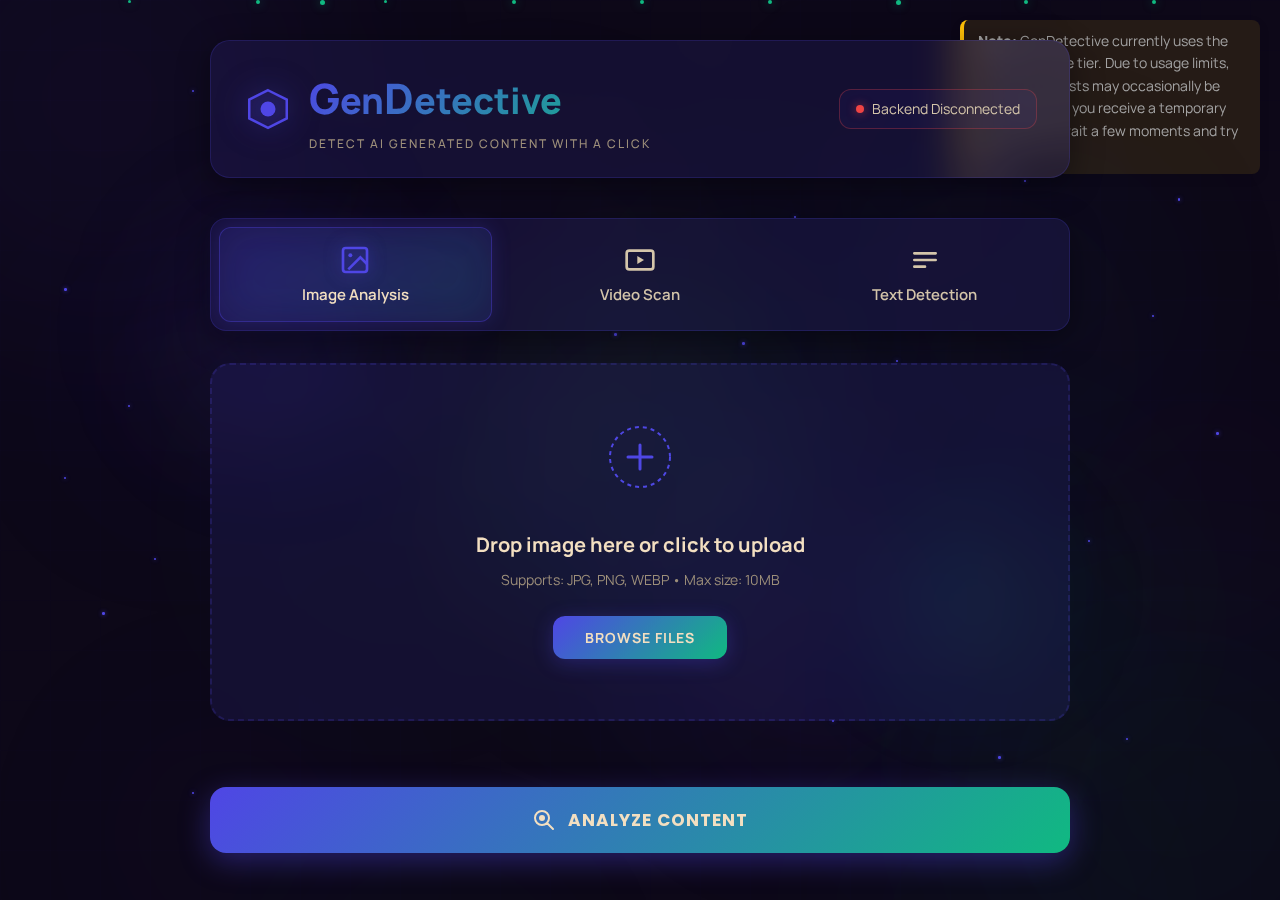
<file: dashboard/index.html>
<!DOCTYPE html>
<html lang="en">
<head>
  <meta charset="UTF-8" />
  <title>GenDetective</title>
  <meta name="viewport" content="width=device-width, initial-scale=1.0" />
  <link rel="preconnect" href="https://fonts.googleapis.com">
  <link rel="preconnect" href="https://fonts.gstatic.com" crossorigin>
  <link href="https://fonts.googleapis.com/css2?family=Poppins:wght@400;500;600;700;800;900&family=Manrope:wght@300;400;500;600;700&display=swap" rel="stylesheet">
  <link rel="stylesheet" href="styles.css" />
</head>

<body>
  <div class="bg-container">
    <div class="gradient-orb orb-1"></div>
    <div class="gradient-orb orb-2"></div>
    <div class="gradient-orb orb-3"></div>
    <div class="gradient-orb orb-4"></div>
    <div class="gradient-orb orb-5"></div>
    <div class="gradient-orb orb-6"></div>
    <div class="gradient-orb orb-7"></div>
    <div class="gradient-orb orb-8"></div>
    <div class="gradient-orb orb-9"></div>
    <div class="gradient-orb orb-10"></div>
    <div class="gradient-orb orb-11"></div>
    <div class="gradient-orb orb-12"></div>
    <div class="gradient-orb orb-13"></div>
    <div class="gradient-orb orb-14"></div>
    <div class="gradient-orb orb-15"></div>
    <div class="gradient-orb orb-16"></div>
    <div class="gradient-orb orb-17"></div>
    <div class="gradient-orb orb-18"></div>
    <div class="gradient-orb orb-19"></div>
    <div class="gradient-orb orb-20"></div>
    <div class="gradient-orb orb-21"></div>
    <div class="gradient-orb orb-22"></div>
    <div class="gradient-orb orb-23"></div>
    <div class="gradient-orb orb-24"></div>
    <div class="grid-overlay"></div>
    <div class="noise-overlay"></div>
    <div class="scan-line"></div>
    <div class="api-notice-floating">
    <strong><b>Note: </b></strong>  GenDetective currently uses the Gemini API free tier. 
    Due to usage limits, analysis requests may occasionally be rate-limited. 
    If you receive a temporary error, please wait a few moments and try again.
    </div>
  </div>

  <div class="particles">
    <div class="particle"></div>
    <div class="particle"></div>
    <div class="particle"></div>
    <div class="particle"></div>
    <div class="particle"></div>
    <div class="particle"></div>
    <div class="particle"></div>
    <div class="particle"></div>
    <div class="particle"></div>
    <div class="particle"></div>
  </div>

  <div class="stars">
    <div class="star"></div>
    <div class="star"></div>
    <div class="star"></div>
    <div class="star"></div>
    <div class="star"></div>
    <div class="star"></div>
    <div class="star"></div>
    <div class="star"></div>
    <div class="star"></div>
    <div class="star"></div>
    <div class="star"></div>
    <div class="star"></div>
    <div class="star"></div>
    <div class="star"></div>
    <div class="star"></div>
    <div class="star"></div>
    <div class="star"></div>
    <div class="star"></div>
    <div class="star"></div>
    <div class="star"></div>
    <div class="star"></div>
    <div class="star"></div>
    <div class="star"></div>
    <div class="star"></div>
    <div class="star"></div>
    <div class="star"></div>
    <div class="star"></div>
    <div class="star"></div>
    <div class="star"></div>
    <div class="star"></div>
    <div class="star"></div>
    <div class="star"></div>
    <div class="star"></div>
    <div class="star"></div>
    <div class="star"></div>
    <div class="star"></div>
    <div class="star"></div>
    <div class="star"></div>
    <div class="star"></div>
    <div class="star"></div>
  </div>

  <div class="container">
    
    <!-- Header Section -->
    <header class="header">
      <div class="logo-section">
        <div class="logo-icon">
          <svg viewBox="0 0 40 40" fill="none" xmlns="http://www.w3.org/2000/svg">
            <path d="M20 5L35 12.5V27.5L20 35L5 27.5V12.5L20 5Z" stroke="url(#gradient1)" stroke-width="2" fill="url(#gradient2)"/>
            <circle cx="20" cy="20" r="6" fill="url(#gradient3)"/>
            <defs>
              <linearGradient id="gradient1" x1="5" y1="5" x2="35" y2="35">
                <stop offset="0%" stop-color="#4F46E5"/>
                <stop offset="100%" stop-color="#10b981"/>
              </linearGradient>
              <linearGradient id="gradient2" x1="5" y1="5" x2="35" y2="35">
                <stop offset="0%" stop-color="#4F46E5" stop-opacity="0.1"/>
                <stop offset="100%" stop-color="#10b981" stop-opacity="0.1"/>
              </linearGradient>
              <linearGradient id="gradient3" x1="14" y1="14" x2="26" y2="26">
                <stop offset="0%" stop-color="#4F46E5"/>
                <stop offset="100%" stop-color="#10b981"/>
              </linearGradient>
            </defs>
          </svg>
        </div>
        <div class="logo-text">
          <h1 class="logo-title"><span class="logo-capital">G</span>en<span class="logo-capital">D</span>etective</h1>
          <p class="logo-subtitle">Detect AI Generated content with a click</p>
        </div>
      </div>
      
      <div class="header-actions">
        
        <div class="status-indicator backend-status" id="backend-status">
          <div class="status-dot backend-dot"></div>
          <span id="backend-status-text">Checking Backend...</span>
        </div>
      </div>
    </header>

    <!-- Main Content Wrapper -->
    <div class="main-content-wrapper">
      
      <!-- Left Panel-->
      <div class="left-panel" id="left-panel">
        
        <div class="tabs-wrapper">
          <div class="tabs">
            <button class="tab active" data-mode="image">
              <div class="tab-icon">
                <svg width="24" height="24" viewBox="0 0 24 24" fill="none">
                  <rect x="3" y="3" width="18" height="18" rx="2" stroke="currentColor" stroke-width="2"/>
                  <circle cx="8.5" cy="8.5" r="1.5" fill="currentColor"/>
                  <path d="M21 15L16 10L7 19" stroke="currentColor" stroke-width="2"/>
                </svg>
              </div>
              <span>Image Analysis</span>
              <div class="tab-glow"></div>
            </button>
            
            <button class="tab" data-mode="video">
              <div class="tab-icon">
                <svg width="24" height="24" viewBox="0 0 24 24" fill="none">
                  <rect x="2" y="5" width="20" height="14" rx="2" stroke="currentColor" stroke-width="2"/>
                  <path d="M10 9L15 12L10 15V9Z" fill="currentColor"/>
                </svg>
              </div>
              <span>Video Scan</span>
              <div class="tab-glow"></div>
            </button>
            
            <button class="tab" data-mode="text">
              <div class="tab-icon">
                <svg width="24" height="24" viewBox="0 0 24 24" fill="none">
                  <path d="M4 7H20M4 12H20M4 17H12" stroke="currentColor" stroke-width="2" stroke-linecap="round"/>
                </svg>
              </div>
              <span>Text Detection</span>
              <div class="tab-glow"></div>
            </button>
          </div>
          <div class="tab-indicator"></div>
        </div>

        <div class="panels-container">
          
          <!-- IMAGE PANEL -->
          <div class="panel active" id="panel-image">
            <div class="upload-zone" id="image-upload-zone">
              <input type="file" id="image-input" accept="image/*" hidden />
              <div class="upload-content">
                <div class="upload-icon">
                  <svg width="64" height="64" viewBox="0 0 64 64" fill="none">
                    <circle cx="32" cy="32" r="30" stroke="url(#uploadGrad)" stroke-width="2" stroke-dasharray="4 4"/>
                    <path d="M32 20V44M20 32H44" stroke="url(#uploadGrad)" stroke-width="3" stroke-linecap="round"/>
                    <defs>
                      <linearGradient id="uploadGrad" x1="0" y1="0" x2="64" y2="64">
                        <stop offset="0%" stop-color="#4F46E5"/>
                        <stop offset="100%" stop-color="#10b981"/>
                      </linearGradient>
                    </defs>
                  </svg>
                </div>
                <h3 class="upload-title">Drop image here or click to upload</h3>
                <p class="upload-subtitle">Supports: JPG, PNG, WEBP • Max size: 10MB</p>
                <button class="browse-btn" onclick="document.getElementById('image-input').click()">
                  Browse Files
                </button>
              </div>
            </div>
            <div class="preview-container hidden" id="image-preview-container">
              <img id="image-preview" class="preview-media" alt="Preview"/>
              <button class="remove-btn" id="remove-image">
                <svg width="20" height="20" viewBox="0 0 20 20" fill="none">
                  <path d="M15 5L5 15M5 5L15 15" stroke="currentColor" stroke-width="2" stroke-linecap="round"/>
                </svg>
              </button>
              <div class="preview-overlay">
                <div class="file-info">
                  <span id="image-filename">image.png</span>
                  <span id="image-size">2.4 MB</span>
                </div>
              </div>
            </div>
          </div>

          <!-- VIDEO PANEL -->
          <div class="panel" id="panel-video">
            <div class="upload-zone" id="video-upload-zone">
              <input type="file" id="video-input" accept="video/*" hidden />
              <div class="upload-content">
                <div class="upload-icon">
                  <svg width="64" height="64" viewBox="0 0 64 64" fill="none">
                    <circle cx="32" cy="32" r="30" stroke="url(#uploadGrad2)" stroke-width="2" stroke-dasharray="4 4"/>
                    <path d="M28 22L42 32L28 42V22Z" fill="url(#uploadGrad2)"/>
                    <defs>
                      <linearGradient id="uploadGrad2" x1="0" y1="0" x2="64" y2="64">
                        <stop offset="0%" stop-color="#4F46E5"/>
                        <stop offset="100%" stop-color="#10b981"/>
                      </linearGradient>
                    </defs>
                  </svg>
                </div>
                <h3 class="upload-title">Drop video here or click to upload</h3>
                <p class="upload-subtitle">Supports: MP4, WEBM, MOV • Max size: 50MB</p>
                <button class="browse-btn" onclick="document.getElementById('video-input').click()">
                  Browse Files
                </button>
              </div>
            </div>
            <div class="preview-container hidden" id="video-preview-container">
              <video id="video-preview" controls class="preview-media"></video>
              <button class="remove-btn" id="remove-video">
                <svg width="20" height="20" viewBox="0 0 20 20" fill="none">
                  <path d="M15 5L5 15M5 5L15 15" stroke="currentColor" stroke-width="2" stroke-linecap="round"/>
                </svg>
              </button>
              <div class="preview-overlay">
                <div class="file-info">
                  <span id="video-filename">video.mp4</span>
                  <span id="video-size">15.2 MB</span>
                </div>
              </div>
            </div>
          </div>

          <!-- TEXT PANEL -->
          <div class="panel" id="panel-text">
            <div class="text-editor">
              <div class="editor-toolbar">
                <div class="char-counter">
                  <span id="char-count">0</span> characters
                </div>
                <button class="clear-btn" id="clear-text">
                  <svg width="16" height="16" viewBox="0 0 16 16" fill="none">
                    <path d="M13 3L3 13M3 3L13 13" stroke="currentColor" stroke-width="2" stroke-linecap="round"/>
                  </svg>
                  Clear
                </button>
              </div>
              <textarea id="text-input" placeholder="Paste or type text content here for AI-generation analysis..."></textarea>
            </div>
          </div>
        </div>

        <button id="analyze-btn" class="analyze-btn">
          <span class="btn-content">
            <svg class="btn-icon" width="24" height="24" viewBox="0 0 24 24" fill="none">
              <path d="M21 21L15 15M17 10C17 13.866 13.866 17 10 17C6.13401 17 3 13.866 3 10C3 6.13401 6.13401 3 10 3C13.866 3 17 6.13401 17 10Z" stroke="currentColor" stroke-width="2" stroke-linecap="round"/>
              <circle cx="10" cy="10" r="3" fill="currentColor"/>
            </svg>
            <span class="btn-text">Analyze Content</span>
          </span>
          <div class="btn-glow"></div>
        </button>

      </div>

      <!-- Right Panel-->
      <div class="right-panel hidden" id="right-panel">
        <div id="result" class="result">
          <div class="result-header">
            <h3>Detection Results</h3>
            <button class="close-result" id="close-result">
              <svg width="20" height="20" viewBox="0 0 20 20" fill="none">
                <path d="M15 5L5 15M5 5L15 15" stroke="currentColor" stroke-width="2" stroke-linecap="round"/>
              </svg>
            </button>
          </div>
          
          <div class="result-body">
            <div class="classification-badge" id="classification-badge">
              <span id="classification-text">AI Generated</span>
            </div>
            
            <div class="confidence-section">
              <div class="confidence-label">
                <span>Confidence Score</span>
                <span class="confidence-value" id="confidence-value">0%</span>
              </div>
              <div class="confidence-bar">
                <div class="confidence-fill" id="confidence-fill"></div>
                <div class="confidence-marker" id="confidence-marker"></div>
              </div>
            </div>

            <div class="justification-section">
              <h4>Analysis Details</h4>
              <p id="justification-text"></p>
            </div>

            <div class="result-meta">
              <div class="meta-item">
                <svg width="16" height="16" viewBox="0 0 16 16" fill="none">
                  <circle cx="8" cy="8" r="6" stroke="currentColor" stroke-width="1.5"/>
                  <path d="M8 4V8L11 10" stroke="currentColor" stroke-width="1.5" stroke-linecap="round"/>
                </svg>
                <span id="analysis-time">Analysis time: 1.2s</span>
              </div>
              <div class="meta-item">
                <svg width="16" height="16" viewBox="0 0 16 16" fill="none">
                  <path d="M8 2L10 6L14 6.5L11 9.5L12 14L8 11.5L4 14L5 9.5L2 6.5L6 6L8 2Z" stroke="currentColor" stroke-width="1.5"/>
                </svg>
              </div>
            </div>
          </div>
        </div>
      </div>

    </div>

    <div class="loading-overlay hidden" id="loading">
      <div class="loading-content">
        <div class="loading-spinner">
          <div class="spinner-ring"></div>
          <div class="spinner-ring"></div>
          <div class="spinner-ring"></div>
        </div>
        <h3 class="loading-text">Analyzing Content</h3>
        <p class="loading-subtitle">Running AI detection algorithms...</p>
        <div class="progress-bar">
          <div class="progress-fill" id="progress"></div>
        </div>
      </div>
    </div>

  </div>

  <script src="app.js"></script>
</body>
</html>
</file>
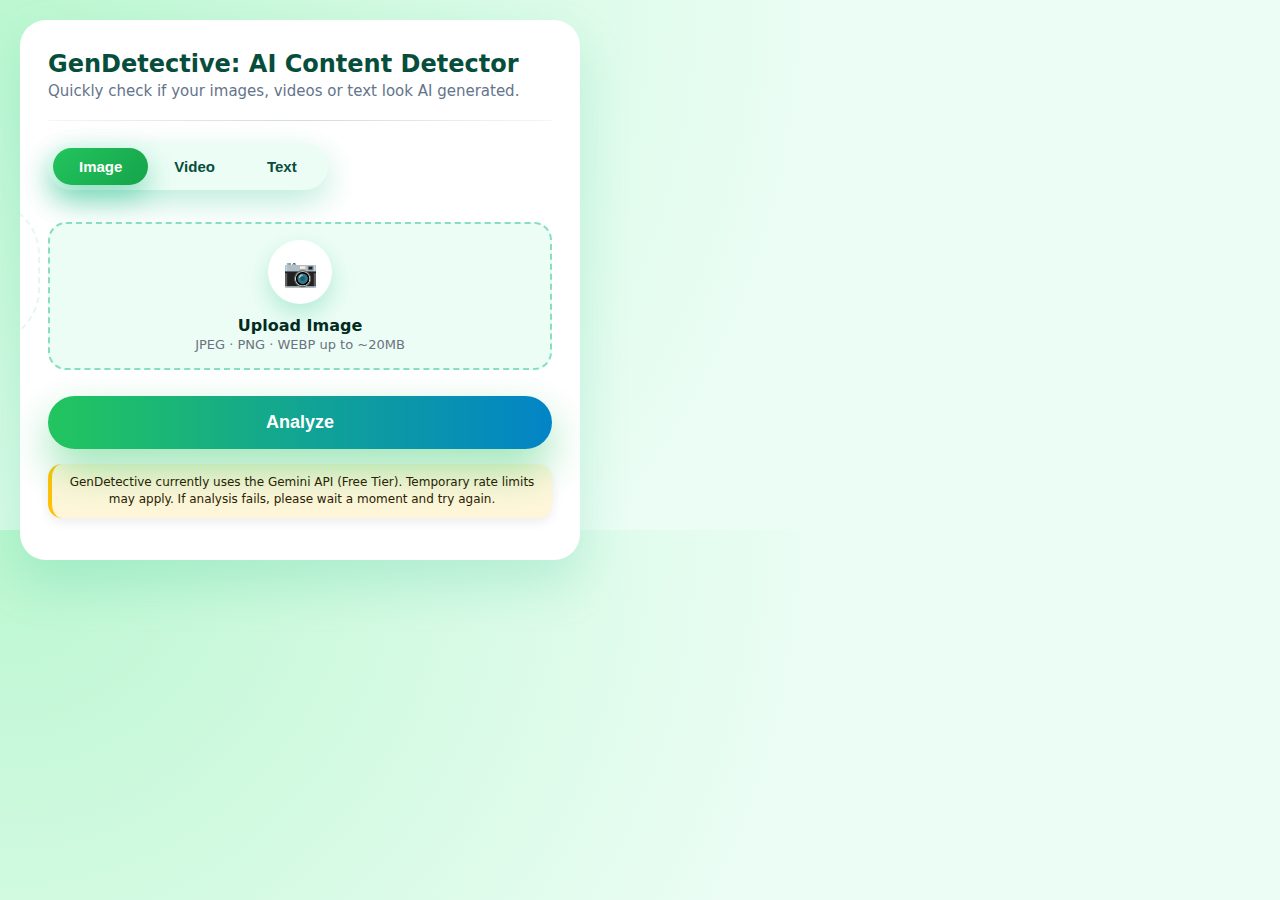
<file: popup.html>
<!DOCTYPE html>
<html lang="en">
<head>
  <meta charset="UTF-8" />
  <title>GenDetective: AI Content Detector</title>
  <meta name="viewport" content="width=device-width, initial-scale=1.0" />
  <style>
  :root {
    --primary: #10b981;
    --primary-dark: #059669;
    --primary-soft: #d1fae5;
    --bg-soft: #ecfdf5;
    --accent: #22c55e;
    --danger: #ef4444;
    --neutral: #64748b;
    --card-radius: 26px;
  }

  * {
    box-sizing: border-box;
  }

  body {
    margin: 0;
    padding: 20px;
    width: 600px;             
    height: 530px;              
    font-family: "Inter", system-ui, sans-serif;
    background: radial-gradient(circle at top left, #bbf7d0, #ecfdf5 60%);
  }
  .api-notice {
  margin-top: 15px;
  padding: 10px 14px;
  font-size: 12px;
  text-align: center;
  background: rgba(255, 193,  7, 0.15);
  border-left: 4px solid #ffc107;
  box-shadow: 0 4px 12px rgba(0, 0, 0, 0.08);
  border-radius: 14px;
  color: #2b2203;
  line-height: 1.4;
}


  .card {
    background: #ffffff;
    border-radius: var(--card-radius);
    padding: 30px 28px;
    box-shadow: 0 24px 50px rgba(16, 185, 129, 0.18);
    position: relative;
    overflow: hidden;
  }

  .card::before {
    content: "";
    position: absolute;
    left: -40px;
    top: 180px;
    width: 56px;
    height: 140px;
    border-radius: 0 55px 55px 0;
    border: 2px dashed rgba(16, 185, 129, 0.25);
    opacity: 0.4;
    pointer-events: none;
  }

  h1 {
    margin: 0 0 4px;
    font-size: 24px;
    font-weight: 800;
    color: #064e3b;
  }

  .subtitle {
    margin: 0 0 20px;
    color: var(--neutral);
    font-size: 15px;
  }

  .divider {
    height: 1px;
    background: linear-gradient(
      to right,
      rgba(148, 163, 184, 0.1),
      rgba(148, 163, 184, 0.4),
      rgba(148, 163, 184, 0.1)
    );
    margin-bottom: 22px;
  }

  .mode-toggle {
    display: inline-flex;
    background: #ecfdf5;
    padding: 5px;
    border-radius: 999px;
    box-shadow: 0 12px 32px rgba(16, 185, 129, 0.28);
    margin-bottom: 26px;
  }

  .mode-btn {
    border: none;
    background: transparent;
    padding: 10px 26px;
    border-radius: 999px;
    font-weight: 700;
    font-size: 15px;
    color: #064e3b;
    cursor: pointer;
    transition: all 0.18s ease-out;
  }

  .mode-btn.active {
    background: linear-gradient(135deg, #22c55e, #16a34a);
    color: #ffffff;
    box-shadow: 0 12px 28px rgba(16, 185, 129, 0.45);
  }

  .panel {
    display: none;
  }
  .panel.active {
    display: block;
  }

  .upload-area {
     margin-top: 6px;
    padding: 16px 8px;
    border-radius: 18px;
    border: 2px dashed rgba(16, 185, 129, 0.45);
    background: var(--bg-soft);
    text-align: center;
    cursor: pointer;
    transition: all 0.2s ease;
    position: relative;
    display: flex;
    flex-direction: column;
    align-items: center;    
    justify-content: center; 
  }

  .upload-area:hover {
    background: #d1fae5;
  }

  .upload-icon {
    width: 64px;
    height: 64px;
    border-radius: 50%;
    display: flex;
    align-items: center;    
    justify-content: center; 
    margin-bottom: 12px;
    background: white;
    box-shadow: 0 10px 22px rgba(16, 185, 129, 0.25);
    font-size: 28px;
  }
  .upload-icon img {
    width: 34px;
    height: 34px;
    object-fit: contain;
}

  .upload-title {
    font-weight: 700;
    font-size: 16px;
    color: #022c22;
  }

  .upload-subtext {
    font-size: 13px;
    color: #6b7280;
    margin-top: 2px;
  }

  img, video {
    display: block;
    max-width: 100%;
    max-height: 240px;
    border-radius: 14px;
    margin: 14px auto 0;
    box-shadow: 0 12px 26px rgba(15, 118, 110, 0.12);
  }

  .text-input, .url-input {
    width: 100%;
    border-radius: 14px;
    border: 1px solid #d1d5db;
    padding: 12px 14px;
    font-size: 14px;
    margin-top: 14px;
    outline: none;
    transition: all 0.18s ease;
  }

  .text-input:focus, .url-input:focus {
    border-color: var(--primary);
    box-shadow: 0 0 0 1px rgba(16, 185, 129, 0.5);
  }

  .text-input {
    resize: vertical;
    min-height: 120px;
  }

  /* Analyze button */
  .analyze-btn {
    width: 100%;
    margin-top: 26px;
    border: none;
    border-radius: 999px;
    padding: 16px;
    font-weight: 800;
    font-size: 18px;
    color: white;
    background: linear-gradient(to right, #22c55e, #0284c7);
    cursor: pointer;
    box-shadow: 0 20px 42px rgba(34, 197, 94, 0.45);
    transition: all 0.18s ease-out;
  }

  .analyze-btn:hover:not(:disabled) {
    transform: translateY(-1px);
  }

  .loader-wrap {
    display: none;
    align-items: center;
    gap: 4px;
  }

  .loader-dot {
    width: 5px;
    height: 5px;
    background: white;
    border-radius: 50%;
    animation: pulse 0.9s infinite ease-in-out;
  }

  .loader-dot:nth-child(2) {
    animation-delay: 0.12s;
  }
  .loader-dot:nth-child(3) {
    animation-delay: 0.24s;
  }

  @keyframes pulse {
    0%,100% { transform: scale(0.4); opacity: 0.5; }
    50%    { transform: scale(1); opacity: 1; }
  }

  .result-box {
    margin-top: 20px;
    padding: 16px;
    border-radius: 16px;
    background: #f9fafb;
    border-left: 5px solid var(--primary);
  }

  .result-title {
    font-size: 17px;
    font-weight: 700;
    margin-bottom: 6px;
  }

  .result-line {
    font-size: 14px;
    margin: 2px 0;
  }

  .error {
    margin-top: 12px;
    color: #b91c1c;
    font-weight: 600;
    font-size: 13px;
  }
</style>
</head>
<body>
  <div class="card">
    <h1>GenDetective: AI Content Detector</h1>
    <p class="subtitle">
      Quickly check if your images, videos or text look AI generated.
    </p>
    <div class="divider"></div>

    <!-- MODE TOGGLE -->
    <div class="mode-toggle">
      <button class="mode-btn active" data-mode="image">Image</button>
      <button class="mode-btn" data-mode="video">Video</button>
      <button class="mode-btn" data-mode="text">Text</button>
    </div>

    <!-- IMAGE PANEL -->
    <div id="panel-image" class="panel active">
      <label class="upload-area" id="image-upload-area">
        <div class="upload-icon">
        📷
        </div>
        <div class="upload-title">Upload Image</div>
        <div class="upload-subtext">JPEG · PNG · WEBP up to ~20MB</div>
        <input type="file" id="image-input" accept="image/*" hidden />
      </label>
      <img id="image-preview" style="display: none" />
    </div>

    <!-- VIDEO PANEL -->
    <div id="panel-video" class="panel">
      <label class="upload-area" id="video-upload-area">
        <div class="upload-icon">
          🎬
        </div>
        <div class="upload-title">Upload Video</div>
        <div class="upload-subtext">MP4 · WEBM - short clips recommended</div>
        <input type="file" id="video-input" accept="video/*" hidden />
      </label>
      <br>

      <input
        id="video-url"
        type="text"
        class="url-input"
        placeholder="Or paste a video URL (e.g., YouTube or MP4 link)…"
      />

      <video id="video-preview" controls style="display: none"></video>
    </div>

    <!-- TEXT PANEL -->
    <div id="panel-text" class="panel">
      <textarea
        id="text-input"
        class="text-input"
        placeholder="Paste or type the text you want to check…"
      ></textarea>
    </div>

    <div class="analyze-row">
      <button id="analyze-btn" class="analyze-btn">
        <span id="analyze-label">Analyze</span>
        <div id="loader" class="loader-wrap">
          <div class="loader-dot"></div>
          <div class="loader-dot"></div>
          <div class="loader-dot"></div>
        </div>
      </button>
    </div>
    <div class="api-notice">
  GenDetective currently uses the Gemini API (Free Tier). 
  Temporary rate limits may apply. If analysis fails, please wait a moment and try again.
  </div>

    <div id="result" class="result-box" style="display: none"></div>
    <div id="error" class="error"></div>
  </div>

  <script src="popup.js"></script>
</body>
</html>
</file>
<file: dashboard/styles.css>
/* ==================== CSS VARIABLES ==================== */
:root {
  --primary-slate: #4F46E5;
  --primary-dark: #3730a3;
  --primary-light: #6366f1;
  --accent-emerald: #10b981;
  --accent-light-emerald: #34d399;
  --success-green: #10b981;
  --warning-orange: #f59e0b;
  --error-red: #ef4444;
  
  --bg-dark: #160F29;
  --bg-darker: #0d0818;
  --bg-card: rgba(79, 70, 229, 0.12);
  --bg-glass: rgba(79, 70, 229, 0.06);
  --bg-glass-hover: rgba(79, 70, 229, 0.12);
  
  --text-primary: #F3DFC1;
  --text-secondary: #d4c5aa;
  --text-muted: #9d8f7a;
  
  --border-glass: rgba(79, 70, 229, 0.2);
  --border-accent: rgba(79, 70, 229, 0.4);
  --shadow-subtle: 0 0 20px rgba(79, 70, 229, 0.15);
  --shadow-card: 0 8px 32px rgba(0, 0, 0, 0.4);
  --shadow-elevated: 0 20px 60px rgba(0, 0, 0, 0.5);
  
  --gradient-primary: linear-gradient(135deg, #4F46E5 0%, #10b981 100%);
  --gradient-secondary: linear-gradient(135deg, #6366f1 0%, #34d399 100%);
  --gradient-success: linear-gradient(135deg, #10b981 0%, #4F46E5 100%);
  
  --transition-fast: 0.2s cubic-bezier(0.4, 0, 0.2, 1);
  --transition-normal: 0.3s cubic-bezier(0.4, 0, 0.2, 1);
  --transition-slow: 0.6s cubic-bezier(0.4, 0, 0.2, 1);
  --transition-bounce: 0.5s cubic-bezier(0.68, -0.55, 0.265, 1.55);
}

/* ==================== RESET & BASE ==================== */
* {
  margin: 0;
  padding: 0;
  box-sizing: border-box;
}

body {
  font-family: 'Manrope', -apple-system, sans-serif;
  background: var(--bg-darker);
  color: var(--text-primary);
  overflow-x: hidden;
  min-height: 100vh;
  line-height: 1.6;
  -webkit-font-smoothing: antialiased;
  -moz-osx-font-smoothing: grayscale;
}

/* ==================== ANIMATED BACKGROUND ==================== */
.bg-container {
  position: fixed;
  top: 0;
  left: 0;
  width: 100%;
  height: 100%;
  pointer-events: none;
  z-index: 0;
  overflow: hidden;
}

.gradient-orb {
  position: absolute;
  border-radius: 50%;
  filter: blur(120px);
  opacity: 0.3;
  animation: float-orb 20s infinite ease-in-out;
}

.orb-1 {
  width: 600px;
  height: 600px;
  background: radial-gradient(circle, rgba(79, 70, 229, 0.35) 0%, transparent 70%);
  top: -200px;
  left: -200px;
  animation-delay: 0s;
}

.orb-2 {
  width: 500px;
  height: 500px;
  background: radial-gradient(circle, rgba(16, 185, 129, 0.3) 0%, transparent 70%);
  bottom: -150px;
  right: -150px;
  animation-delay: 7s;
}

.orb-3 {
  width: 450px;
  height: 450px;
  background: radial-gradient(circle, rgba(243, 223, 193, 0.15) 0%, transparent 70%);
  top: 50%;
  left: 50%;
  transform: translate(-50%, -50%);
  animation-delay: 14s;
}

.orb-4 {
  width: 350px;
  height: 350px;
  background: radial-gradient(circle, rgba(99, 102, 241, 0.25) 0%, transparent 70%);
  top: 20%;
  right: 10%;
  animation-delay: 5s;
}

.orb-5 {
  width: 400px;
  height: 400px;
  background: radial-gradient(circle, rgba(52, 211, 153, 0.2) 0%, transparent 70%);
  bottom: 20%;
  left: 15%;
  animation-delay: 10s;
}

.orb-6 {
  width: 300px;
  height: 300px;
  background: radial-gradient(circle, rgba(79, 70, 229, 0.3) 0%, transparent 70%);
  top: 60%;
  right: 25%;
  animation-delay: 18s;
}

.orb-7 {
  width: 280px;
  height: 280px;
  background: radial-gradient(circle, rgba(16, 185, 129, 0.25) 0%, transparent 70%);
  top: 35%;
  left: 40%;
  animation-delay: 22s;
}

.orb-8 {
  width: 420px;
  height: 420px;
  background: radial-gradient(circle, rgba(99, 102, 241, 0.28) 0%, transparent 70%);
  top: 10%;
  left: 25%;
  animation-delay: 3s;
}

.orb-9 {
  width: 380px;
  height: 380px;
  background: radial-gradient(circle, rgba(52, 211, 153, 0.22) 0%, transparent 70%);
  bottom: 30%;
  right: 35%;
  animation-delay: 12s;
}

.orb-10 {
  width: 320px;
  height: 320px;
  background: radial-gradient(circle, rgba(79, 70, 229, 0.26) 0%, transparent 70%);
  top: 75%;
  left: 5%;
  animation-delay: 16s;
}

.orb-11 {
  width: 340px;
  height: 340px;
  background: radial-gradient(circle, rgba(16, 185, 129, 0.24) 0%, transparent 70%);
  top: 45%;
  right: 8%;
  animation-delay: 9s;
}

.orb-12 {
  width: 360px;
  height: 360px;
  background: radial-gradient(circle, rgba(99, 102, 241, 0.27) 0%, transparent 70%);
  bottom: 10%;
  left: 45%;
  animation-delay: 20s;
}

.orb-13 {
  width: 290px;
  height: 290px;
  background: radial-gradient(circle, rgba(79, 70, 229, 0.29) 0%, transparent 70%);
  top: 5%;
  left: 60%;
  animation-delay: 4s;
}

.orb-14 {
  width: 330px;
  height: 330px;
  background: radial-gradient(circle, rgba(16, 185, 129, 0.23) 0%, transparent 70%);
  bottom: 50%;
  right: 5%;
  animation-delay: 11s;
}

.orb-15 {
  width: 310px;
  height: 310px;
  background: radial-gradient(circle, rgba(52, 211, 153, 0.26) 0%, transparent 70%);
  top: 85%;
  left: 65%;
  animation-delay: 15s;
}

.orb-16 {
  width: 270px;
  height: 270px;
  background: radial-gradient(circle, rgba(99, 102, 241, 0.24) 0%, transparent 70%);
  top: 28%;
  left: 8%;
  animation-delay: 6s;
}

.orb-17 {
  width: 390px;
  height: 390px;
  background: radial-gradient(circle, rgba(79, 70, 229, 0.31) 0%, transparent 70%);
  bottom: 15%;
  right: 20%;
  animation-delay: 13s;
}

.orb-18 {
  width: 260px;
  height: 260px;
  background: radial-gradient(circle, rgba(16, 185, 129, 0.28) 0%, transparent 70%);
  top: 55%;
  left: 72%;
  animation-delay: 8s;
}

.orb-19 {
  width: 340px;
  height: 340px;
  background: radial-gradient(circle, rgba(52, 211, 153, 0.25) 0%, transparent 70%);
  top: 17%;
  right: 28%;
  animation-delay: 19s;
}

.orb-20 {
  width: 295px;
  height: 295px;
  background: radial-gradient(circle, rgba(79, 70, 229, 0.27) 0%, transparent 70%);
  bottom: 40%;
  left: 3%;
  animation-delay: 7s;
}

.orb-21 {
  width: 275px;
  height: 275px;
  background: radial-gradient(circle, rgba(99, 102, 241, 0.26) 0%, transparent 70%);
  top: 68%;
  right: 12%;
  animation-delay: 14s;
}

.orb-22 {
  width: 315px;
  height: 315px;
  background: radial-gradient(circle, rgba(16, 185, 129, 0.24) 0%, transparent 70%);
  top: 92%;
  left: 22%;
  animation-delay: 4.5s;
}

.orb-23 {
  width: 285px;
  height: 285px;
  background: radial-gradient(circle, rgba(52, 211, 153, 0.29) 0%, transparent 70%);
  top: 48%;
  right: 40%;
  animation-delay: 17s;
}

.orb-24 {
  width: 305px;
  height: 305px;
  background: radial-gradient(circle, rgba(79, 70, 229, 0.3) 0%, transparent 70%);
  bottom: 25%;
  left: 82%;
  animation-delay: 10.5s;
}

@keyframes float-orb {
  0%, 100% { 
    transform: translate(0, 0) scale(1); 
  }
  33% { 
    transform: translate(80px, -80px) scale(1.1); 
  }
  66% { 
    transform: translate(-80px, 80px) scale(0.9); 
  }
}
.api-notice-floating {
  position: fixed;
  top: 20px;
  right: 20px;
  max-width: 300px;
  padding: 10px 14px;
  font-size: 14px;
  background-color: rgba(255, 193, 7, 0.1);
  border-left: 4px solid #ffc107;
  border-radius: 8px;
  color: #a3a3a3;
  box-shadow: 0 4px 12px rgba(0, 0, 0, 0.08);
  backdrop-filter: blur(6px);
  z-index: 9999;
}

.grid-overlay {
  position: absolute;
  width: 100%;
  height: 100%;
  background-image: 
    linear-gradient(rgba(79, 70, 229, 0.04) 1px, transparent 1px),
    linear-gradient(90deg, rgba(79, 70, 229, 0.04) 1px, transparent 1px);
  background-size: 50px 50px;
  opacity: 0.3;
}




/* ==================== PARTICLES ==================== */
.particles {
  position: fixed;
  width: 100%;
  height: 100%;
  pointer-events: none;
  z-index: 1;
}

.particle {
  position: absolute;
  width: 4px;
  height: 4px;
  background: var(--accent-emerald);
  border-radius: 50%;
  box-shadow: 0 0 10px rgba(16, 185, 129, 0.6);
  animation: particle-float 15s infinite ease-in-out;
}

.particle:nth-child(1) { left: 20%; animation-delay: 0s; }
.particle:nth-child(2) { left: 40%; animation-delay: 3s; }
.particle:nth-child(3) { left: 60%; animation-delay: 6s; }
.particle:nth-child(4) { left: 80%; animation-delay: 9s; }
.particle:nth-child(5) { left: 50%; animation-delay: 12s; }
.particle:nth-child(6) { left: 10%; animation-delay: 2s; width: 3px; height: 3px; }
.particle:nth-child(7) { left: 70%; animation-delay: 5s; width: 5px; height: 5px; }
.particle:nth-child(8) { left: 30%; animation-delay: 8s; width: 3px; height: 3px; }
.particle:nth-child(9) { left: 90%; animation-delay: 11s; width: 4px; height: 4px; }
.particle:nth-child(10) { left: 25%; animation-delay: 14s; width: 5px; height: 5px; }

@keyframes particle-float {
  0% {
    transform: translateY(100vh) translateX(0);
    opacity: 0;
  }
  10% {
    opacity: 1;
  }
  90% {
    opacity: 1;
  }
  100% {
    transform: translateY(-100px) translateX(100px);
    opacity: 0;
  }
}

/* ==================== TWINKLING STARS ==================== */
.stars {
  position: fixed;
  width: 100%;
  height: 100%;
  pointer-events: none;
  z-index: 1;
}

.star {
  position: absolute;
  width: 2px;
  height: 2px;
  background: var(--primary-slate);
  border-radius: 50%;
  animation: twinkle 3s infinite ease-in-out;
  box-shadow: 0 0 4px rgba(79, 70, 229, 0.8);
}

.star:nth-child(1) { top: 10%; left: 15%; animation-delay: 0s; }
.star:nth-child(2) { top: 20%; left: 80%; animation-delay: 0.5s; }
.star:nth-child(3) { top: 30%; left: 40%; animation-delay: 1s; }
.star:nth-child(4) { top: 40%; left: 70%; animation-delay: 1.5s; }
.star:nth-child(5) { top: 50%; left: 20%; animation-delay: 2s; }
.star:nth-child(6) { top: 60%; left: 85%; animation-delay: 2.5s; }
.star:nth-child(7) { top: 70%; left: 45%; animation-delay: 0.3s; }
.star:nth-child(8) { top: 80%; left: 65%; animation-delay: 0.8s; }
.star:nth-child(9) { top: 15%; left: 55%; animation-delay: 1.3s; }
.star:nth-child(10) { top: 25%; left: 25%; animation-delay: 1.8s; }
.star:nth-child(11) { top: 35%; left: 90%; animation-delay: 2.3s; }
.star:nth-child(12) { top: 45%; left: 10%; animation-delay: 0.6s; }
.star:nth-child(13) { top: 55%; left: 60%; animation-delay: 1.1s; }
.star:nth-child(14) { top: 65%; left: 30%; animation-delay: 1.6s; }
.star:nth-child(15) { top: 75%; left: 75%; animation-delay: 2.1s; }
.star:nth-child(16) { top: 12%; left: 48%; animation-delay: 0.4s; width: 2.5px; height: 2.5px; }
.star:nth-child(17) { top: 22%; left: 92%; animation-delay: 0.9s; width: 2.5px; height: 2.5px; }
.star:nth-child(18) { top: 32%; left: 5%; animation-delay: 1.4s; width: 2.5px; height: 2.5px; }
.star:nth-child(19) { top: 42%; left: 35%; animation-delay: 1.9s; width: 2.5px; height: 2.5px; }
.star:nth-child(20) { top: 52%; left: 78%; animation-delay: 2.4s; width: 2.5px; height: 2.5px; }
.star:nth-child(21) { top: 62%; left: 12%; animation-delay: 0.2s; }
.star:nth-child(22) { top: 72%; left: 52%; animation-delay: 0.7s; }
.star:nth-child(23) { top: 82%; left: 88%; animation-delay: 1.2s; }
.star:nth-child(24) { top: 18%; left: 68%; animation-delay: 1.7s; }
.star:nth-child(25) { top: 28%; left: 18%; animation-delay: 2.2s; }
.star:nth-child(26) { top: 38%; left: 58%; animation-delay: 0.5s; width: 2.5px; height: 2.5px; }
.star:nth-child(27) { top: 48%; left: 95%; animation-delay: 1s; width: 2.5px; height: 2.5px; }
.star:nth-child(28) { top: 58%; left: 42%; animation-delay: 1.5s; width: 2.5px; height: 2.5px; }
.star:nth-child(29) { top: 68%; left: 8%; animation-delay: 2s; width: 2.5px; height: 2.5px; }
.star:nth-child(30) { top: 78%; left: 32%; animation-delay: 2.5s; width: 2.5px; height: 2.5px; }

.star:nth-child(31) { top: 8%; left: 38%; animation-delay: 0.9s; }
.star:nth-child(32) { top: 44%; left: 82%; animation-delay: 1.7s; width: 2.5px; height: 2.5px; }
.star:nth-child(33) { top: 88%; left: 15%; animation-delay: 2.3s; }
.star:nth-child(34) { top: 16%; left: 72%; animation-delay: 1.1s; width: 2.5px; height: 2.5px; }
.star:nth-child(35) { top: 53%; left: 5%; animation-delay: 0.4s; }
.star:nth-child(36) { top: 91%; left: 55%; animation-delay: 1.9s; width: 2.5px; height: 2.5px; }
.star:nth-child(37) { top: 24%; left: 62%; animation-delay: 2.6s; }
.star:nth-child(38) { top: 67%; left: 22%; animation-delay: 0.7s; }
.star:nth-child(39) { top: 37%; left: 48%; animation-delay: 1.4s; width: 2.5px; height: 2.5px; }
.star:nth-child(40) { top: 84%; left: 78%; animation-delay: 2.2s; width: 2.5px; height: 2.5px; }

@keyframes twinkle {
  0%, 100% {
    opacity: 0.2;
    transform: scale(1);
  }
  50% {
    opacity: 1;
    transform: scale(1.5);
  }
}


/* ==================== MAIN CONTAINER ==================== */
.container {
  position: relative;
  z-index: 2;
  max-width: 900px;
  margin: 0 auto;
  padding: 40px 20px;
  transition: max-width var(--transition-slow);
}

.container.expanded {
  max-width: 1800px;
}

/* ==================== FLOATING LIGHT PARTICLES ==================== */
.container::before {
  content: '';
  position: fixed;
  width: 300px;
  height: 300px;
  background: radial-gradient(circle, rgba(79, 70, 229, 0.15) 0%, transparent 70%);
  border-radius: 50%;
  filter: blur(60px);
  pointer-events: none;
  z-index: -1;
  animation: float-light 10s infinite ease-in-out;
  top: 20%;
  left: 10%;
}

.container::after {
  content: '';
  position: fixed;
  width: 250px;
  height: 250px;
  background: radial-gradient(circle, rgba(16, 185, 129, 0.12) 0%, transparent 70%);
  border-radius: 50%;
  filter: blur(50px);
  pointer-events: none;
  z-index: -1;
  animation: float-light-reverse 12s infinite ease-in-out;
  bottom: 20%;
  right: 15%;
}

@keyframes float-light {
  0%, 100% {
    transform: translate(0, 0);
    opacity: 0.3;
  }
  50% {
    transform: translate(50px, -50px);
    opacity: 0.6;
  }
}

@keyframes float-light-reverse {
  0%, 100% {
    transform: translate(0, 0);
    opacity: 0.3;
  }
  50% {
    transform: translate(-40px, 40px);
    opacity: 0.6;
  }
}

/* ==================== HEADER ==================== */
.header {
  display: flex;
  justify-content: space-between;
  align-items: center;
  margin-bottom: 40px;
  padding: 24px 32px;
  background: var(--bg-card);
  backdrop-filter: blur(20px);
  border: 1px solid var(--border-glass);
  border-radius: 20px;
  box-shadow: var(--shadow-card);
  animation: slide-down 0.6s var(--transition-bounce);
  position: relative;
}

.header::before {
  content: '';
  position: absolute;
  inset: -2px;
  background: linear-gradient(45deg, 
    transparent 0%, 
    rgba(79, 70, 229, 0.1) 25%, 
    rgba(16, 185, 129, 0.1) 50%, 
    rgba(79, 70, 229, 0.1) 75%, 
    transparent 100%
  );
  border-radius: 20px;
  z-index: -1;
  opacity: 0;
  animation: glow-pulse 4s infinite ease-in-out;
}

@keyframes glow-pulse {
  0%, 100% {
    opacity: 0;
  }
  50% {
    opacity: 0.5;
  }
}

@keyframes slide-down {
  from {
    opacity: 0;
    transform: translateY(-30px);
  }
  to {
    opacity: 1;
    transform: translateY(0);
  }
}

.logo-section {
  display: flex;
  align-items: center;
  gap: 16px;
}

.logo-icon {
  width: 50px;
  height: 50px;
  animation: rotate-logo 20s linear infinite;
}

@keyframes rotate-logo {
  from { transform: rotate(0deg); }
  to { transform: rotate(360deg); }
}

.logo-icon svg {
  width: 100%;
  height: 100%;
  filter: drop-shadow(0 0 15px rgba(79, 70, 229, 0.5));
}

.logo-title {
  font-family: 'Manrope', sans-serif;
  font-size: 36px;
  font-weight: 800;
  background: var(--gradient-primary);
  -webkit-background-clip: text;
  -webkit-text-fill-color: transparent;
  background-clip: text;
  letter-spacing: 0px;
  margin: 0;
}

.logo-capital {
  font-size: 42px;
  font-weight: 900;
}

.logo-subtitle {
  font-size: 12px;
  color: var(--text-muted);
  font-weight: 500;
  letter-spacing: 2px;
  text-transform: uppercase;
  margin-top: 2px;
}

.header-actions {
  display: flex;
  align-items: center;
  gap: 16px;
}

.status-indicator {
  display: flex;
  align-items: center;
  gap: 8px;
  padding: 8px 16px;
  background: var(--bg-glass);
  border: 1px solid var(--border-glass);
  border-radius: 12px;
  font-size: 14px;
  color: var(--text-secondary);
}

.status-dot {
  width: 8px;
  height: 8px;
  background: var(--success-green);
  border-radius: 50%;
  box-shadow: 0 0 10px rgba(54, 143, 139, 0.6);
  animation: pulse-dot 2s infinite;
}

.backend-status {
  transition: var(--transition-normal);
}

.backend-status.connected .backend-dot {
  background: var(--success-green);
  box-shadow: 0 0 10px rgba(16, 185, 129, 0.6);
  animation: pulse-dot 2s infinite;
}

.backend-status.disconnected {
  border-color: rgba(239, 68, 68, 0.3);
}

.backend-status.disconnected .backend-dot {
  background: var(--error-red);
  box-shadow: 0 0 10px rgba(239, 68, 68, 0.6);
  animation: pulse-dot-error 2s infinite;
}

.backend-status.checking .backend-dot {
  background: var(--warning-orange);
  box-shadow: 0 0 10px rgba(245, 158, 11, 0.6);
  animation: pulse-dot-warning 1s infinite;
}

@keyframes pulse-dot-error {
  0%, 100% { opacity: 1; transform: scale(1); }
  50% { opacity: 0.5; transform: scale(1.2); }
}

@keyframes pulse-dot-warning {
  0%, 100% { opacity: 1; transform: scale(1); }
  50% { opacity: 0.6; transform: scale(1.1); }
}

@keyframes pulse-dot {
  0%, 100% { opacity: 1; transform: scale(1); }
  50% { opacity: 0.6; transform: scale(1.2); }
}

/* ==================== MAIN CONTENT WRAPPER ==================== */
.main-content-wrapper {
  display: grid;
  grid-template-columns: 1fr;
  gap: 32px;
  transition: grid-template-columns var(--transition-slow);
}

.main-content-wrapper.split-view {
  grid-template-columns: 1fr 1fr;
  gap: 32px;
}

.left-panel {
  transition: all var(--transition-slow);
}

.right-panel {
  opacity: 0;
  transform: translateX(50px);
  transition: all var(--transition-slow);
}

.right-panel.visible {
  opacity: 1;
  transform: translateX(0);
}

/* ==================== TABS ==================== */
.tabs-wrapper {
  position: relative;
  margin-bottom: 32px;
  animation: fade-in 0.6s var(--transition-normal) 0.2s both;
}



@keyframes fade-in {
  from { opacity: 0; transform: translateY(20px); }
  to { opacity: 1; transform: translateY(0); }
}

.tabs {
  display: grid;
  grid-template-columns: repeat(3, 1fr);
  gap: 12px;
  padding: 8px;
  background: var(--bg-card);
  backdrop-filter: blur(20px);
  border: 1px solid var(--border-glass);
  border-radius: 16px;
  box-shadow: var(--shadow-card);
  position: relative;
}

.tab {
  position: relative;
  display: flex;
  flex-direction: column;
  align-items: center;
  gap: 8px;
  padding: 16px 12px;
  background: transparent;
  border: 1px solid transparent;
  border-radius: 12px;
  color: var(--text-secondary);
  font-family: 'Manrope', sans-serif;
  font-size: 15px;
  font-weight: 600;
  cursor: pointer;
  transition: var(--transition-normal);
  overflow: hidden;
}

.tab-icon {
  width: 32px;
  height: 32px;
  display: flex;
  align-items: center;
  justify-content: center;
  transition: var(--transition-normal);
}

.tab-icon svg {
  width: 100%;
  height: 100%;
}

.tab-glow {
  position: absolute;
  inset: 0;
  background: var(--gradient-primary);
  opacity: 0;
  filter: blur(20px);
  transition: var(--transition-normal);
  z-index: -1;
}

.tab:hover {
  color: var(--text-primary);
  transform: translateY(-2px);
}

.tab:hover .tab-icon {
  transform: scale(1.1);
}

.tab.active {
  background: var(--bg-glass-hover);
  border-color: var(--border-accent);
  color: var(--text-primary);
  box-shadow: 0 0 20px rgba(79, 70, 229, 0.2);
}

.tab.active .tab-icon {
  color: var(--primary-slate);
  filter: drop-shadow(0 0 8px rgba(79, 70, 229, 0.5));
}

.tab.active .tab-glow {
  opacity: 0.15;
}

.panels-container {
  position: relative;
  min-height: 400px;
  margin-bottom: 24px;
}

.panel {
  display: none;
  animation: panel-slide 0.4s var(--transition-normal);
}

.panel.active {
  display: block;
}

@keyframes panel-slide {
  from {
    opacity: 0;
    transform: translateX(-20px);
  }
  to {
    opacity: 1;
    transform: translateX(0);
  }
}

.upload-zone {
  padding: 60px 40px;
  background: var(--bg-card);
  backdrop-filter: blur(20px);
  border: 2px dashed var(--border-glass);
  border-radius: 20px;
  text-align: center;
  cursor: pointer;
  transition: var(--transition-normal);
  position: relative;
  overflow: hidden;
}

.upload-zone::before {
  content: '';
  position: absolute;
  inset: 0;
  background: var(--gradient-primary);
  opacity: 0;
  transition: var(--transition-normal);
}

.upload-zone::after {
  content: '';
  position: absolute;
  width: 200px;
  height: 200px;
  background: radial-gradient(circle, rgba(79, 70, 229, 0.4) 0%, transparent 70%);
  border-radius: 50%;
  filter: blur(40px);
  pointer-events: none;
  opacity: 0;
  transition: opacity 0.3s;
  top: 50%;
  left: 50%;
  transform: translate(-50%, -50%);
}

.upload-zone:hover {
  border-color: var(--border-accent);
  box-shadow: 0 0 30px rgba(79, 70, 229, 0.2);
  transform: translateY(-2px);
}

.upload-zone:hover::before {
  opacity: 0.05;
}

.upload-zone:hover::after {
  opacity: 1;
}

.upload-content {
  position: relative;
  z-index: 1;
}

.upload-icon {
  margin: 0 auto 24px;
  width: 80px;
  height: 80px;
  animation: float-upload 3s ease-in-out infinite;
}

@keyframes float-upload {
  0%, 100% { transform: translateY(0); }
  50% { transform: translateY(-10px); }
}

.upload-title {
  font-size: 20px;
  font-weight: 700;
  color: var(--text-primary);
  margin-bottom: 8px;
}

.upload-subtitle {
  font-size: 14px;
  color: var(--text-muted);
  margin-bottom: 24px;
}

.browse-btn {
  padding: 12px 32px;
  background: var(--gradient-primary);
  border: none;
  border-radius: 12px;
  color: var(--text-primary);
  font-family: 'Manrope', sans-serif;
  font-size: 14px;
  font-weight: 700;
  cursor: pointer;
  transition: var(--transition-normal);
  box-shadow: 0 4px 20px rgba(79, 70, 229, 0.3);
  text-transform: uppercase;
  letter-spacing: 1px;
}

.browse-btn:hover {
  transform: translateY(-2px);
  box-shadow: 0 6px 30px rgba(79, 70, 229, 0.5);
}

.browse-btn:active {
  transform: translateY(0);
}

/* ==================== PREVIEW CONTAINER ==================== */
.preview-container {
  position: relative;
  background: var(--bg-card);
  backdrop-filter: blur(20px);
  border: 1px solid var(--border-glass);
  border-radius: 20px;
  overflow: hidden;
  box-shadow: var(--shadow-card);
  animation: scale-in 0.4s var(--transition-bounce);
}

.preview-container::before {
  content: '';
  position: absolute;
  inset: -1px;
  background: linear-gradient(45deg, 
    var(--primary-slate), 
    var(--accent-emerald), 
    var(--primary-slate)
  );
  background-size: 300% 300%;
  border-radius: 20px;
  z-index: -1;
  animation: gradient-shift 3s infinite ease-in-out;
  opacity: 0.3;
}

@keyframes gradient-shift {
  0%, 100% {
    background-position: 0% 50%;
  }
  50% {
    background-position: 100% 50%;
  }
}

@keyframes scale-in {
  from {
    opacity: 0;
    transform: scale(0.9);
  }
  to {
    opacity: 1;
    transform: scale(1);
  }
}

.preview-media {
  width: 100%;
  max-height: 500px;
  object-fit: contain;
  display: block;
  background: var(--bg-darker);
}

.remove-btn {
  position: absolute;
  top: 16px;
  right: 16px;
  width: 40px;
  height: 40px;
  display: flex;
  align-items: center;
  justify-content: center;
  background: rgba(22, 15, 41, 0.8);
  backdrop-filter: blur(10px);
  border: 1px solid var(--border-glass);
  border-radius: 10px;
  color: var(--text-primary);
  cursor: pointer;
  transition: var(--transition-fast);
  z-index: 10;
}

.remove-btn:hover {
  background: rgba(239, 68, 68, 0.8);
  border-color: var(--error-red);
  transform: rotate(90deg);
}

.preview-overlay {
  position: absolute;
  bottom: 0;
  left: 0;
  right: 0;
  padding: 20px;
  background: linear-gradient(to top, rgba(22, 15, 41, 0.9) 0%, transparent 100%);
  backdrop-filter: blur(10px);
}

.file-info {
  display: flex;
  justify-content: space-between;
  align-items: center;
  font-size: 13px;
  color: var(--text-secondary);
}

/* ==================== TEXT EDITOR ==================== */
.text-editor {
  background: var(--bg-card);
  backdrop-filter: blur(20px);
  border: 1px solid var(--border-glass);
  border-radius: 20px;
  overflow: hidden;
  box-shadow: var(--shadow-card);
}

.editor-toolbar {
  display: flex;
  justify-content: space-between;
  align-items: center;
  padding: 16px 20px;
  background: var(--bg-glass);
  border-bottom: 1px solid var(--border-glass);
}

.char-counter {
  font-size: 14px;
  color: var(--text-muted);
  font-weight: 500;
}

.char-counter span {
  color: var(--primary-slate);
  font-weight: 700;
  font-family: 'Poppins', sans-serif;
}

.clear-btn {
  display: flex;
  align-items: center;
  gap: 6px;
  padding: 8px 16px;
  background: var(--bg-glass);
  border: 1px solid var(--border-glass);
  border-radius: 8px;
  color: var(--text-secondary);
  font-size: 15px;
  font-weight: 600;
  cursor: pointer;
  transition: var(--transition-fast);
}

.clear-btn:hover {
  background: rgba(239, 68, 68, 0.1);
  border-color: var(--error-red);
  color: var(--error-red);
}

#text-input {
  width: 100%;
  min-height: 300px;
  padding: 24px;
  background: transparent;
  border: none;
  outline: none;
  color: var(--text-primary);
  font-family: 'Manrope', sans-serif;
  font-size: 15px;
  line-height: 1.8;
  resize: vertical;
}

#text-input::placeholder {
  color: var(--text-muted);
}

/* ==================== ANALYZE BUTTON ==================== */
.analyze-btn {
  position: relative;
  width: 100%;
  padding: 20px;
  background: var(--gradient-primary);
  border: none;
  border-radius: 16px;
  color: var(--text-primary);
  font-family: 'Poppins', sans-serif;
  font-size: 17px;
  font-weight: 700;
  text-transform: uppercase;
  letter-spacing: 1px;
  cursor: pointer;
  overflow: hidden;
  transition: var(--transition-normal);
  box-shadow: 0 8px 30px rgba(79, 70, 229, 0.4);
  animation: fade-in 0.6s var(--transition-normal) 0.4s both;
}

.analyze-btn::after {
  content: '';
  position: absolute;
  top: 50%;
  left: 50%;
  width: 0;
  height: 0;
  border-radius: 50%;
  background: rgba(255, 255, 255, 0.2);
  transform: translate(-50%, -50%);
  transition: width 0.6s, height 0.6s;
}

.analyze-btn:active::after {
  width: 300px;
  height: 300px;
  transition: width 0s, height 0s;
}

.btn-content {
  position: relative;
  z-index: 2;
  display: flex;
  align-items: center;
  justify-content: center;
  gap: 12px;
}

.btn-icon {
  transition: var(--transition-normal);
}

.btn-glow {
  position: absolute;
  inset: -50%;
  background: conic-gradient(
    from 0deg,
    transparent 0deg,
    var(--accent-emerald) 90deg,
    transparent 180deg,
    var(--primary-slate) 270deg,
    transparent 360deg
  );
  animation: rotate-glow 3s linear infinite;
  opacity: 0;
  transition: var(--transition-normal);
}

@keyframes rotate-glow {
  from { transform: rotate(0deg); }
  to { transform: rotate(360deg); }
}

.analyze-btn:hover {
  transform: translateY(-4px);
  box-shadow: 0 12px 40px rgba(79, 70, 229, 0.6);
}

.analyze-btn:hover .btn-glow {
  opacity: 0.5;
}

.analyze-btn:hover .btn-icon {
  transform: scale(1.2);
}

.analyze-btn:active {
  transform: translateY(-2px);
}

.loading-overlay {
  position: fixed;
  inset: 0;
  background: rgba(13, 8, 24, 0.95);
  backdrop-filter: blur(10px);
  display: flex;
  align-items: center;
  justify-content: center;
  z-index: 1000;
  animation: fade-in 0.3s var(--transition-normal);
}

.loading-content {
  text-align: center;
  padding: 40px;
  max-width: 400px;
}

.loading-spinner {
  position: relative;
  width: 120px;
  height: 120px;
  margin: 0 auto 32px;
}

.spinner-ring {
  position: absolute;
  inset: 0;
  border: 3px solid transparent;
  border-radius: 50%;
  animation: spin 2s linear infinite;
}

.spinner-ring:nth-child(1) {
  border-top-color: var(--primary-slate);
  animation-duration: 1.5s;
}

.spinner-ring:nth-child(2) {
  border-right-color: var(--accent-emerald);
  animation-duration: 2s;
  animation-direction: reverse;
}

.spinner-ring:nth-child(3) {
  border-bottom-color: var(--accent-light-emerald);
  animation-duration: 2.5s;
}

@keyframes spin {
  from { transform: rotate(0deg); }
  to { transform: rotate(360deg); }
}

.loading-text {
  font-family: 'Poppins', sans-serif;
  font-size: 30px;
  font-weight: 700;
  background: var(--gradient-primary);
  -webkit-background-clip: text;
  -webkit-text-fill-color: transparent;
  background-clip: text;
  margin-bottom: 12px;
}

.loading-subtitle {
  font-size: 24px;
  color: var(--text-muted);
  margin-bottom: 24px;
}

.progress-bar {
  width: 100%;
  height: 6px;
  background: var(--bg-glass);
  border-radius: 10px;
  overflow: hidden;
  position: relative;
}

.progress-fill {
  height: 100%;
  background: var(--gradient-primary);
  border-radius: 10px;
  animation: progress 2s ease-in-out infinite;
}

@keyframes progress {
  0% { width: 0%; }
  50% { width: 70%; }
  100% { width: 100%; }
}

/* ==================== RESULT CARD ==================== */
.result {
  background: var(--bg-card);
  backdrop-filter: blur(20px);
  border: 1px solid var(--border-glass);
  border-radius: 20px;
  box-shadow: var(--shadow-card);
  overflow: hidden;
  animation: scale-in 0.5s var(--transition-bounce);
  height: fit-content;
  max-height: calc(100vh - 200px);
  overflow-y: auto;
  position: relative;
}

.result::before {
  content: '';
  position: absolute;
  top: 0;
  left: -100%;
  width: 100%;
  height: 100%;
  background: linear-gradient(90deg,
    transparent,
    rgba(79, 70, 229, 0.1),
    rgba(16, 185, 129, 0.1),
    transparent
  );
  animation: aurora 4s infinite linear;
  pointer-events: none;
}

@keyframes aurora {
  0% {
    left: -100%;
  }
  100% {
    left: 200%;
  }
}

.result-header {
  display: flex;
  justify-content: space-between;
  align-items: center;
  padding: 24px 28px;
  background: var(--bg-glass);
  border-bottom: 1px solid var(--border-glass);
  position: sticky;
  top: 0;
  z-index: 10;
}

.result-header h3 {
  font-family: 'Poppins', sans-serif;
  font-size: 18px;
  font-weight: 700;
  text-transform: uppercase;
  letter-spacing: 1px;
  background: var(--gradient-primary);
  -webkit-background-clip: text;
  -webkit-text-fill-color: transparent;
  background-clip: text;
}

.close-result {
  width: 36px;
  height: 36px;
  display: flex;
  align-items: center;
  justify-content: center;
  background: var(--bg-glass);
  border: 1px solid var(--border-glass);
  border-radius: 8px;
  color: var(--text-secondary);
  cursor: pointer;
  transition: var(--transition-fast);
}

.close-result:hover {
  background: rgba(239, 68, 68, 0.2);
  border-color: var(--error-red);
  color: var(--error-red);
  transform: rotate(90deg);
}

.result-body {
  padding: 28px;
}

.classification-badge {
  display: inline-flex;
  align-items: center;
  gap: 12px;
  padding: 16px 24px;
  background: var(--gradient-primary);
  border-radius: 16px;
  font-family: 'Poppins', sans-serif;
  font-size: 18px;
  font-weight: 700;
  text-transform: uppercase;
  letter-spacing: 1px;
  box-shadow: 0 8px 24px rgba(79, 70, 229, 0.4);
  margin-bottom: 28px;
  animation: pulse-badge 2s ease-in-out infinite;
}

@keyframes pulse-badge {
  0%, 100% { transform: scale(1); }
  50% { transform: scale(1.02); }
}



@keyframes rotate-icon {
  from { transform: rotate(0deg); }
  to { transform: rotate(360deg); }
}

.confidence-section {
  margin-bottom: 28px;
}

.confidence-label {
  display: flex;
  justify-content: space-between;
  align-items: center;
  margin-bottom: 12px;
  font-size: 14px;
  font-weight: 600;
  color: var(--text-secondary);
}

.confidence-value {
  font-family: 'Poppins', sans-serif;
  font-size: 20px;
  font-weight: 700;
  color: var(--primary-slate);
}

.confidence-bar {
  position: relative;
  width: 100%;
  height: 12px;
  background: var(--bg-glass);
  border-radius: 10px;
  overflow: hidden;
}

.confidence-fill {
  height: 100%;
  background: var(--gradient-primary);
  border-radius: 10px;
  transition: width 1.5s var(--transition-slow);
  box-shadow: 0 0 20px rgba(79, 70, 229, 0.6);
}

.confidence-marker {
  position: absolute;
  top: -4px;
  width: 4px;
  height: 20px;
  background: var(--text-primary);
  border-radius: 2px;
  transition: left 1.5s var(--transition-slow);
  box-shadow: 0 0 10px rgba(243, 223, 193, 0.8);
}

.justification-section {
  padding: 20px;
  background: var(--bg-glass);
  border-radius: 12px;
  margin-bottom: 20px;
}

.justification-section h4 {
  font-size: 14px;
  font-weight: 700;
  text-transform: uppercase;
  letter-spacing: 1px;
  color: var(--text-secondary);
  margin-bottom: 12px;
}

.justification-section p {
  font-size: 15px;
  line-height: 1.8;
  color: var(--text-primary);
}

.result-meta {
  display: flex;
  gap: 20px;
  padding-top: 20px;
  border-top: 1px solid var(--border-glass);
}

.meta-item {
  display: flex;
  align-items: center;
  gap: 8px;
  font-size: 13px;
  color: var(--text-muted);
}

.meta-item svg {
  color: var(--primary-slate);
}

.hidden {
  display: none !important;
}

/* ==================== RESPONSIVE ==================== */
@media (max-width: 1200px) {
  .main-content-wrapper.split-view {
    grid-template-columns: 1fr;
  }
  
  .container.expanded {
    max-width: 900px;
  }
}

@media (max-width: 768px) {
  .container {
    padding: 20px 16px;
  }

  .header {
    flex-direction: column;
    gap: 20px;
    text-align: center;
  }

  .logo-section {
    flex-direction: column;
    gap: 12px;
  }

  .header-actions {
    width: 100%;
    justify-content: center;
    flex-wrap: wrap;
    gap: 12px;
  }

  .status-indicator {
    font-size: 12px;
  }

  .tabs {
    grid-template-columns: 1fr;
  }

  .upload-zone {
    padding: 40px 20px;
  }

  .upload-title {
    font-size: 18px;
  }

  .analyze-btn {
    font-size: 14px;
    padding: 16px;
  }

  .result-body {
    padding: 20px;
  }

  .result-meta {
    flex-direction: column;
    gap: 12px;
  }
}

@media (max-width: 480px) {
  .logo-title {
    font-size: 22px;
  }

  .tab span {
    font-size: 12px;
  }

  .classification-badge {
    font-size: 16px;
    padding: 12px 20px;
  }

  .confidence-value {
    font-size: 18px;
  }
}

::-webkit-scrollbar {
  width: 10px;
  height: 10px;
}

::-webkit-scrollbar-track {
  background: var(--bg-darker);
}

::-webkit-scrollbar-thumb {
  background: var(--border-glass);
  border-radius: 5px;
}

::-webkit-scrollbar-thumb:hover {
  background: rgba(79, 70, 229, 0.3);
}
</file>
